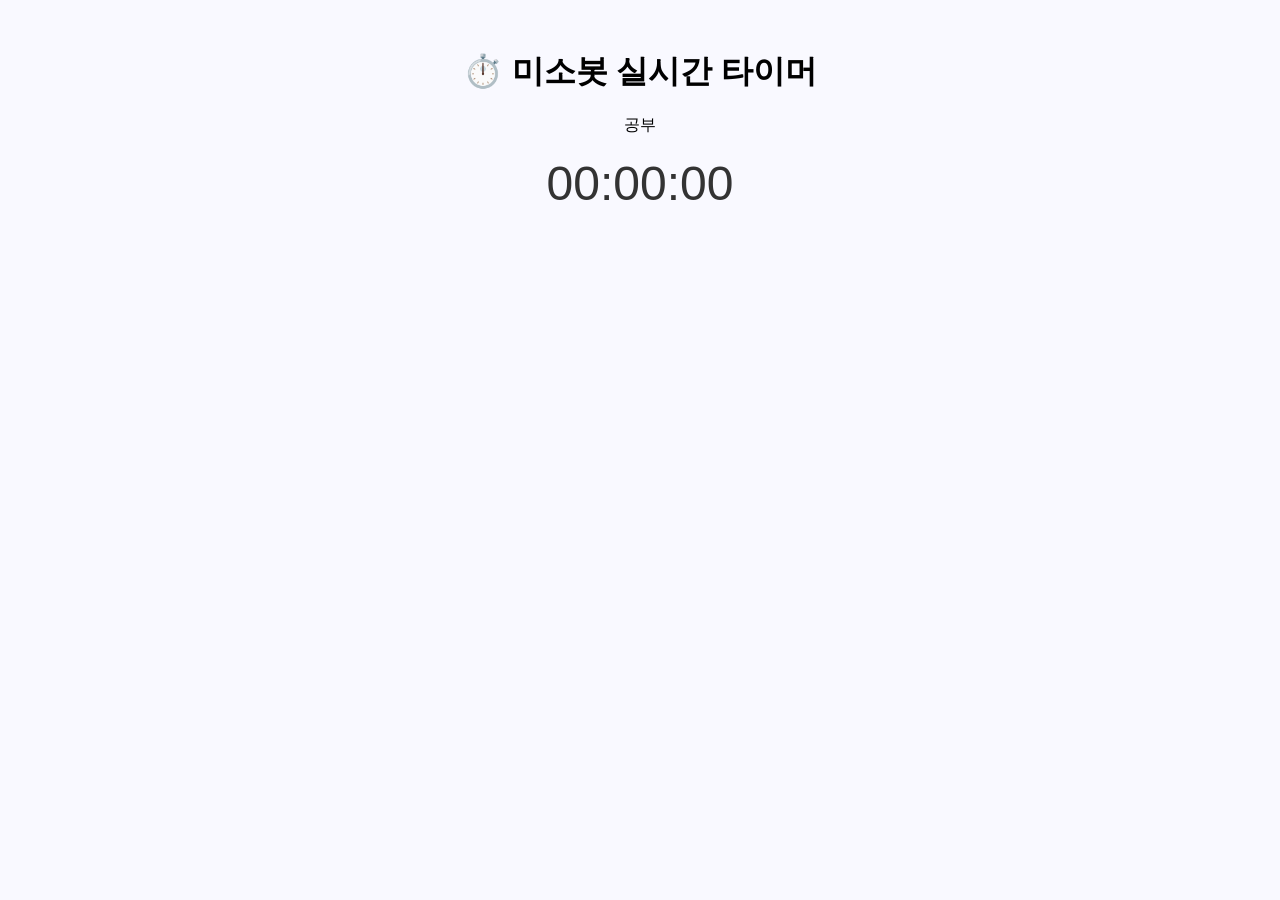
<file: index.html>
<!DOCTYPE html>
<html lang="ko">
<head>
  <meta charset="UTF-8" />
  <title>미소봇 타이머</title>
  <link rel="stylesheet" href="style.css">
</head>
<body>
  <h1>⏱️ 미소봇 실시간 타이머</h1>
  <p id="label">할 일 이름</p>
  <p id="timer">00:00:00</p>

  <script src="timer.js"></script>
</body>
</html>
</file>
<file: style.css>
body {
  font-family: sans-serif;
  text-align: center;
  margin-top: 50px;
  background-color: #f9f9ff;
}

#timer {
  font-size: 3em;
  color: #333;
  margin-top: 20px;
}
</file>
